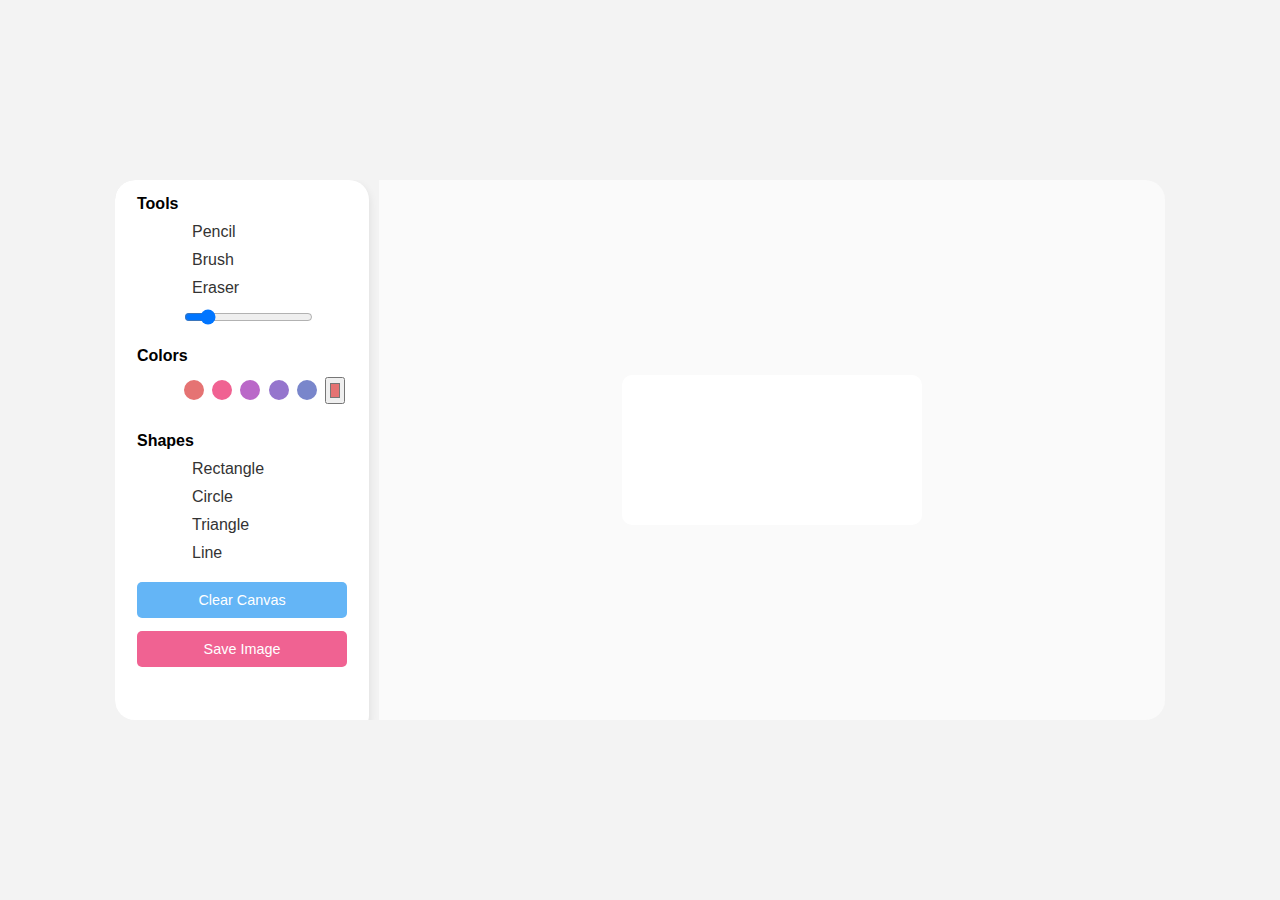
<file: Drawing Space/index.html>
<!DOCTYPE html>
<html lang="en">

<head>
    <meta charset="UTF-8">
    <meta name="viewport" content="width=device-width, initial-scale=1.0">
    <title>Drawing App</title>
    <link rel="stylesheet" href="style.css">
    <script src="script.js" defer></script>
</head>

<body>
    <div class="container">
        <section class="tools-board">
            <div class="row">
                <label class="title"><strong>Tools</strong></label>
                <ul class="options">
                    <li class="option tool active" id="pencil">
                        <i class="fas fa-pencil-alt"></i>
                        <span>Pencil</span>
                    </li>
                    <li class="option tool" id="brush">
                        <i class="fas fa-paint-brush"></i>
                        <span>Brush</span>
                    </li>
                    <li class="option tool" id="eraser">
                        <i class="fas fa-eraser"></i>
                        <span>Eraser</span>
                    </li>
                    <li class="option">
                        <input type="range" id="size-slider" min="1" max="30" value="5">
                    </li>
                </ul>
            </div>
            <div class="row colors">
                <label class="title"><strong>Colors</strong></label>
                <ul class="options">
                    <li class="option selected" style="background-color: #E57373;"></li>
                    <li class="option" style="background-color: #F06292;"></li>
                    <li class="option" style="background-color: #BA68C8;"></li>
                    <li class="option" style="background-color: #9575CD;"></li>
                    <li class="option" style="background-color: #7986CB;"></li>
                    <li class="option">
                        <input type="color" id="color-picker" value="#E57373">
                    </li>
                </ul>
            </div>
            <div class="row shapes">
                <label class="title"><strong>Shapes</strong></label>
                <ul class="options">
                    <li class="option tool" id="rectangle">
                        <i class="far fa-square"></i>
                        <span>Rectangle</span>
                    </li>
                    <li class="option tool" id="circle">
                        <i class="far fa-circle"></i>
                        <span>Circle</span>
                    </li>
                    <li class="option tool" id="triangle">
                        <i class="far fa-play-circle"></i>
                        <span>Triangle</span>
                    </li>
                    <li class="option tool" id="line">
                        <i class="fas fa-slash"></i>
                        <span>Line</span>
                    </li>
                </ul>
            </div>
            <div class="row buttons">
                <button class="clear-canvas">Clear Canvas</button>
                <button class="save-img">Save Image</button>
            </div>
        </section>
        <section class="drawing-board">
            <canvas></canvas>
        </section>
    </div>
</body>

</html>
</file>
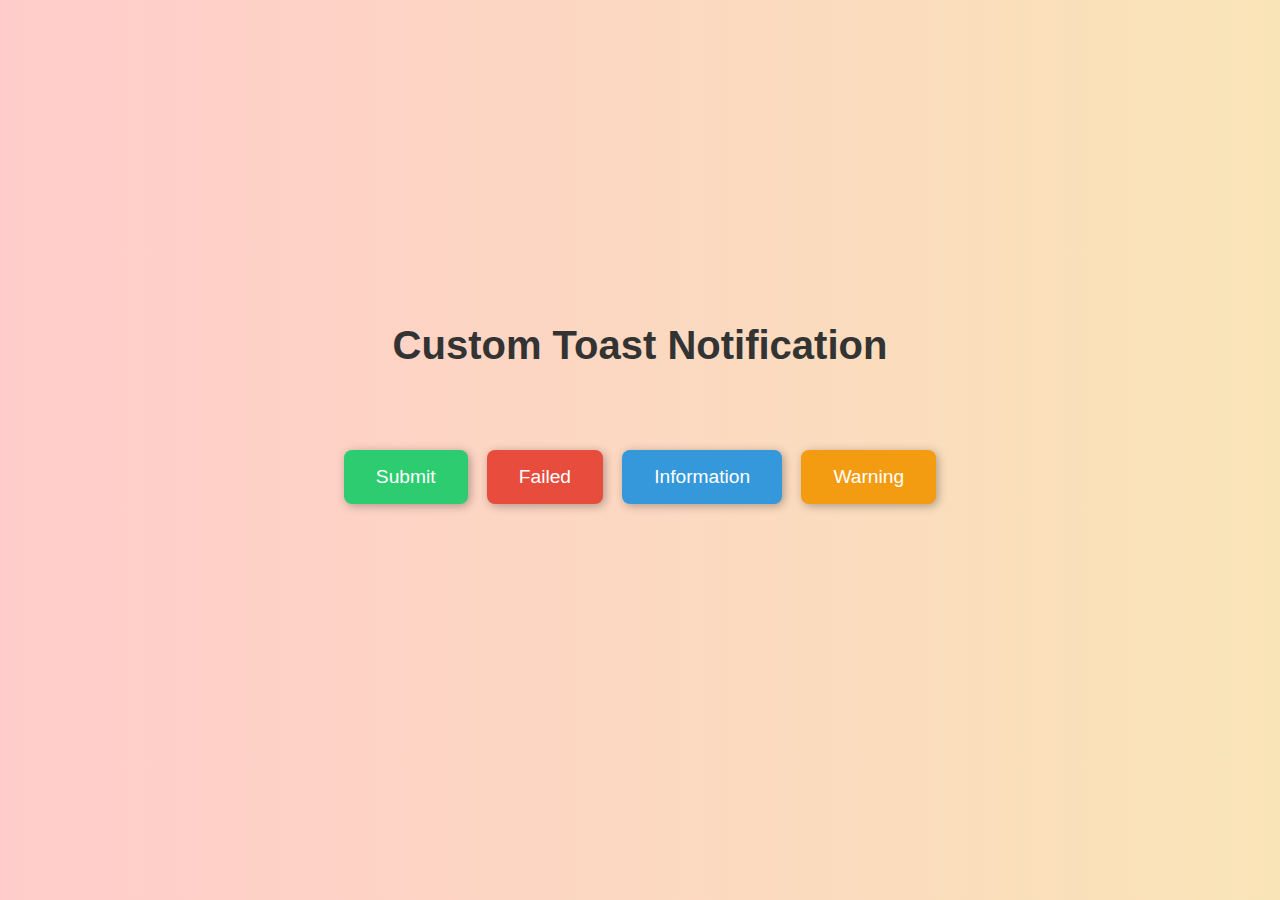
<file: Notifications/index.html>
<!DOCTYPE html>
<html lang="en">

<head>
    <meta charset="UTF-8">
    <meta name="viewport" content="width=device-width, initial-scale=1.0">
    <title>Custom Toast Notification</title>
    <link rel="stylesheet" href="style.css">
    <link rel="stylesheet"
        href="https://fonts.googleapis.com/css2?family=Material+Symbols+Outlined:opsz,wght,FILL,GRAD@20..48,100..700,0..1,-50..200" />
</head>

<body>
    <div class="container">
        <h1>Custom Toast Notification</h1>
        <div class="toast-buttons">
            <div class="toast-row">
                <button type="button" class="custom-toast success-toast">
                    Submit
                </button>
                <button type="button" class="custom-toast danger-toast">
                    Failed
                </button>
                <button type="button" class="custom-toast info-toast">
                    Information
                </button>
                <button type="button" class="custom-toast warning-toast">
                    Warning
                </button>
            </div>
        </div>
    </div>
    <div class="toast-overlay" id="toast-overlay"></div>
    <script src="./script.js"></script>
</body>

</html>
</file>
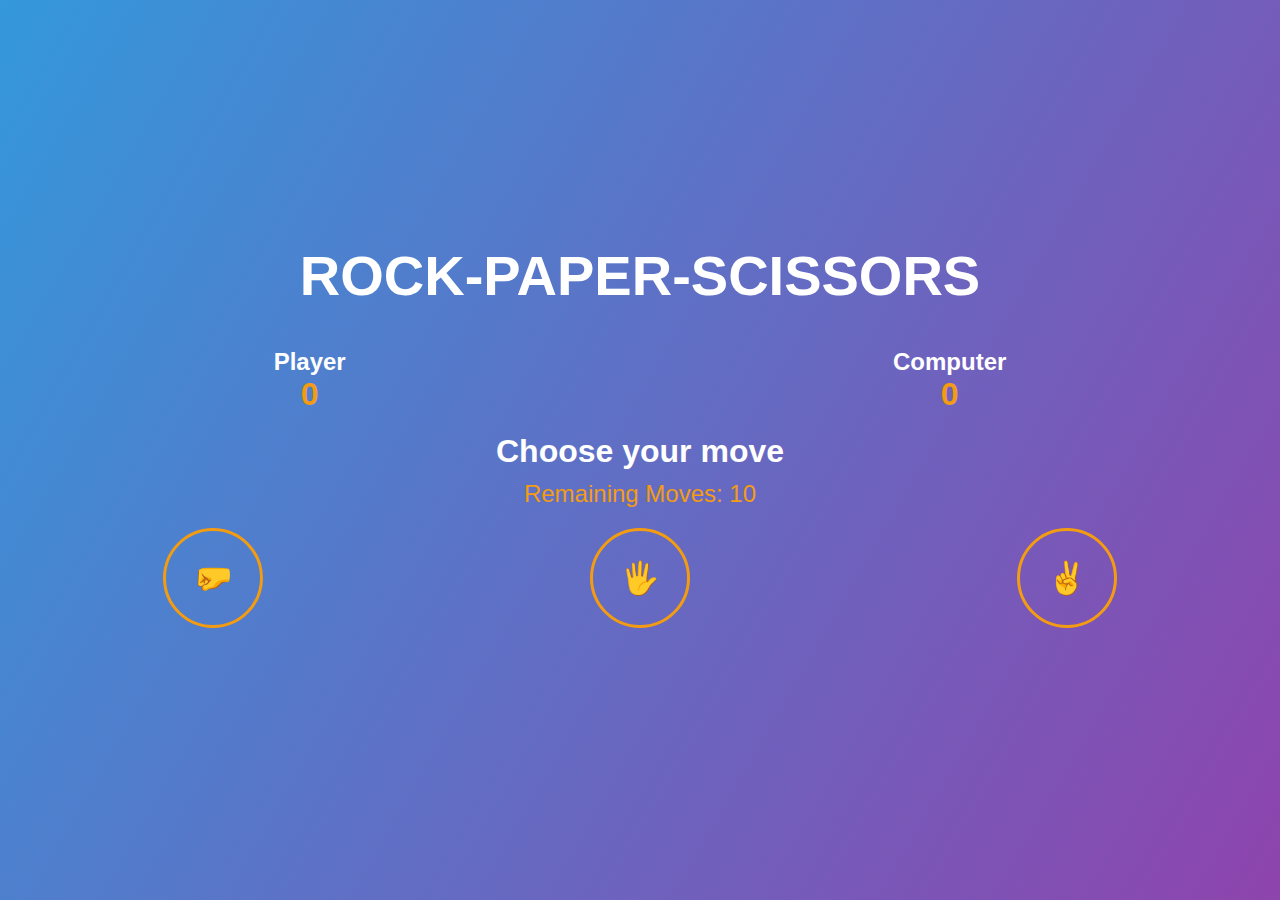
<file: Rock_Paper_Scissors/index.html>
<!DOCTYPE html>
<html lang="en">

<head>
    <meta charset="UTF-8">
    <meta name="viewport" content="width=device-width, initial-scale=1.0">
    <link rel="stylesheet" href="styles.css">
    <title>Rock-Paper-Scissors Game</title>
</head>

<body>
    <section class="game">
        <!--Title -->
        <div class="title">Rock-Paper-Scissors</div>

        <!--Display Score of player and computer -->
        <div class="score">
            <div class="playerScore">
                <h2>Player</h2>
                <p class="p-count count">0</p>
            </div>
            <div class="computerScore">
                <h2>Computer</h2>
                <p class="c-count count">0</p>
            </div>
        </div>

        <div class="move">Choose your move</div>

        <!--Number of moves left before game ends -->
        <div class="movesleft">Remaining Moves: 10</div>

        <!--Options available to player to play game -->
        <div class="options">
            <button class="rock">&#x1F91B</button>
            <button class="paper">&#x1F590</button>
            <button class="scissor">&#x270C</button>
        </div>

        <!-- Display computer's choice -->
        <div class="computer-choice"></div>

        <!--Final result of game -->
        <div class="result"></div>

        <!--Reload the game -->
        <button class="reload"></button>
    </section>

    <script src="app.js"></script>
</body>

</html>
</file>
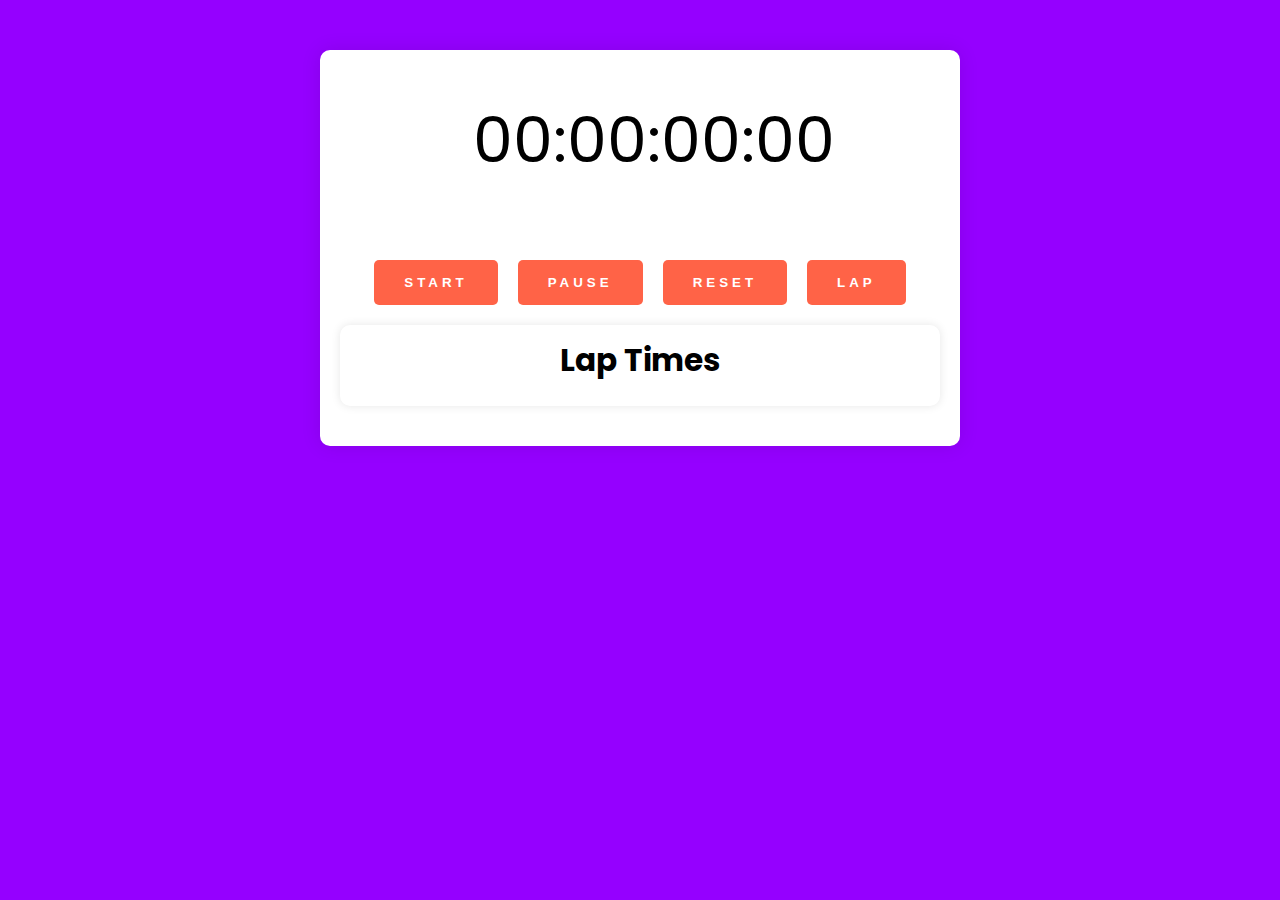
<file: Stopwatch/index.html>
<!DOCTYPE html>
<html lang="en">

<head>
    <!-- Required meta tags -->
    <meta charset="utf-8">
    <meta name="viewport" content="width=device-width, initial-scale=1">

    <!-- CSS -->
    <link rel="stylesheet" href="style.css">

    <title>Simple Stopwatch using JavaScript - @code.scientist x @codingtorque</title>
</head>

<body>
    <section class="container">
        <div class="watch">
            <h2 id="watch">00:00:00:00</h2>
        </div>
        <div class="buttons">
            <button id="start">Start</button>
            <button id="pause">Pause</button>
            <button id="reset">Reset</button>
            <button id="lap">Lap</button>
        </div>
        <div class="lap-times">
            <h3>Lap Times</h3>
            <ul id="lap-list"></ul>
        </div>
    </section>

    <script src="script.js"></script>
</body>

</html>
</file>
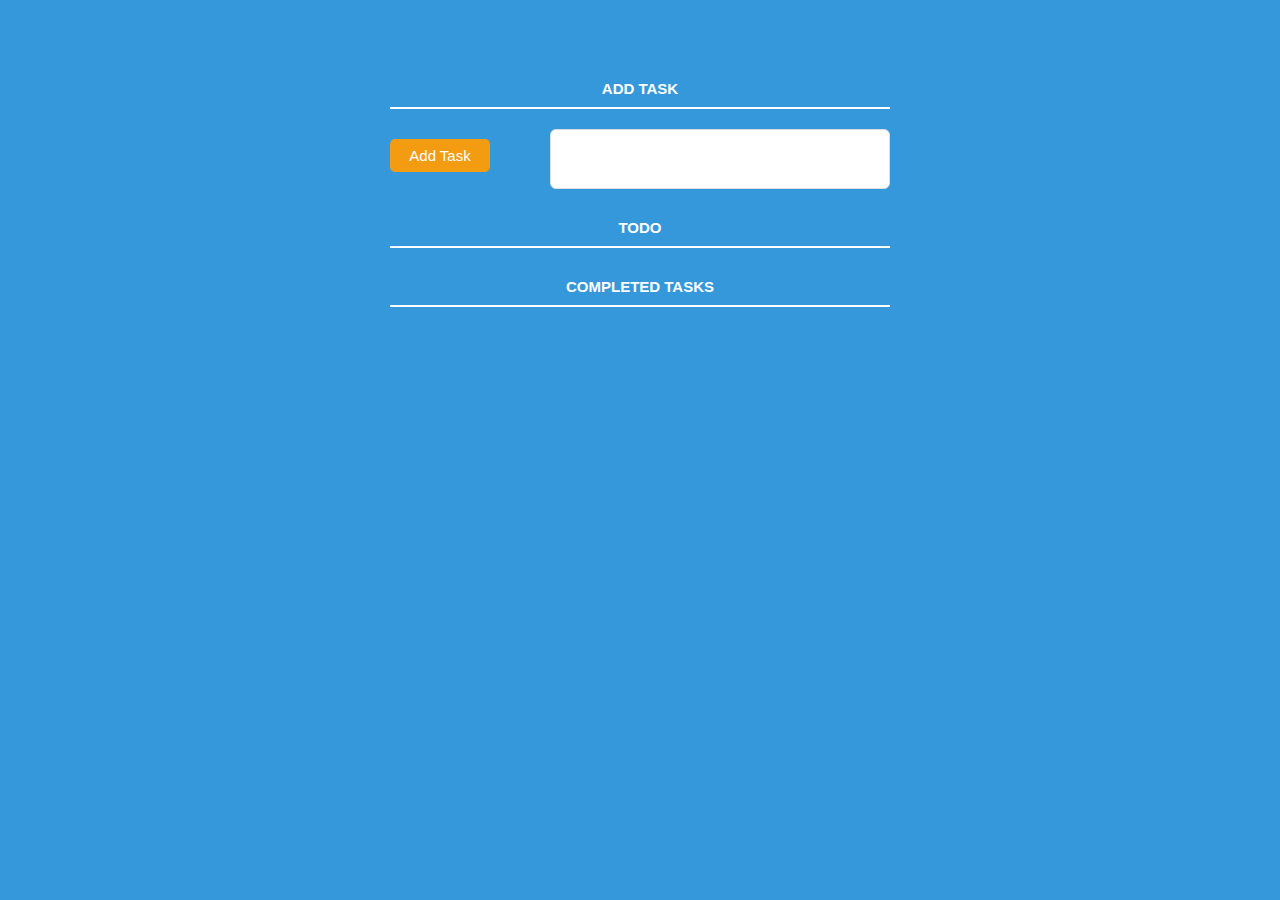
<file: To-Do List/index.html>
<!DOCTYPE html>
<html>

<head>
    <title>Task Tracker</title>
    <link rel="stylesheet" href="styles.css" type="text/css" media="screen" charset="utf-8">
</head>

<body>
    <div class="container">
        <p>
            <label for="new-task" class="middle">Add Task</label>
            <input id="new-task" type="text">
            <button>Add Task</button>
        </p>
        <h3 class="middle">Todo</h3>
        <ul id="incomplete-tasks">
        </ul>
        <h3 class="middle">Completed Tasks</h3>
        <ul id="completed-tasks">
        </ul>
    </div>
    <script type="text/javascript" src="script.js"></script>
</body>

</html>
</file>
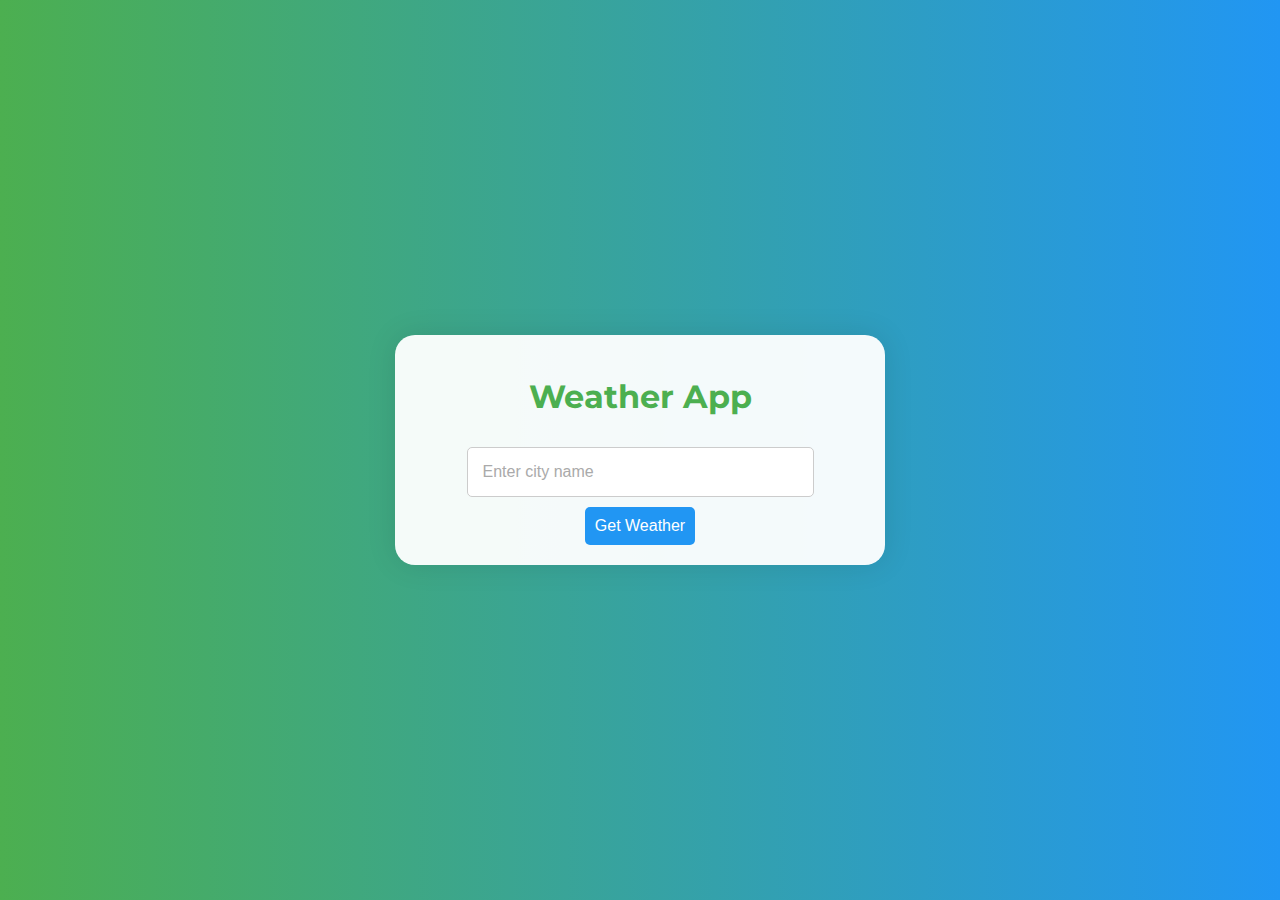
<file: Weather App/index.html>
<!DOCTYPE html>
<html lang="en">

<head>
    <meta charset="UTF-8">
    <meta name="viewport" content="width=device-width, initial-scale=1.0">
    <link rel="stylesheet" href="style.css">
    <link rel="stylesheet" href="https://cdnjs.cloudflare.com/ajax/libs/animate.css/4.1.1/animate.min.css">
    <link rel="stylesheet" href="https://cdnjs.cloudflare.com/ajax/libs/font-awesome/5.15.1/css/all.min.css">
    <link href="https://fonts.googleapis.com/css2?family=Montserrat:wght@400;700&display=swap" rel="stylesheet">
    <title>Weather App</title>
</head>

<body>
    <div class="container">
        <div class="weather-card">
            <h1 style="color: #4CAF50;">
                Weather App
            </h1>
            <input type="text" id="city-input" placeholder="Enter city name">
            <button id="city-input-btn" onclick="weatherFn($('#city-input').val())">
                Get Weather
            </button>
            <div id="weather-info" class="animate__animated animate__fadeIn">
                <h3 id="city-name"></h3>
                <p id="date"></p>
                <!-- <img id="weather-icon" src="" alt="Weather Icon"> -->
                <p id="temperature"></p>
                <p id="description"></p>
                <p id="wind-speed"></p>
            </div>
        </div>
    </div>
    <script src="https://code.jquery.com/jquery-3.6.0.min.js"></script>
    <script src="https://momentjs.com/downloads/moment.min.js"></script>
    <script src="script.js"></script>
    <script>
        // Set default city to Delhi
        $(document).ready(function () {
            weatherFn('Delhi');
        });
    </script>
</body>

</html>
</file>
<file: Drawing Space/style.css>
body {
    display: flex;
    align-items: center;
    justify-content: center;
    min-height: 100vh;
    background-color: #f3f3f3;
    margin: 0;
    font-family: 'Arial', sans-serif;
}

.container {
    display: flex;
    gap: 10px;
    height: 540px;
    max-width: 1050px;
    width: 100%;
    border-radius: 20px;
    overflow: hidden; /* Ensure rounded corners on overflow */
}

.tools-board {
    width: 210px;
    height: 100%;
    border-radius: 20px;
    background-color: #fff;
    padding: 15px 22px 0;
    box-shadow: 0 4px 10px rgba(0, 0, 0, 0.1);
}

.tools-board .row {
    margin-bottom: 20px;
}

.row .options {
    list-style: none;
    margin: 10px 0 0 5px;
}

.row .options .option {
    display: flex;
    cursor: pointer;
    align-items: center;
    margin-bottom: 10px;
}

.option:hover i {
    color: #f06292;
}

.option span {
    color: #333;
    cursor: pointer;
    padding-left: 10px;
}

.colors .options {
    display: flex;
    justify-content: space-between;
}

.colors .option {
    height: 20px;
    width: 20px;
    border-radius: 50%;
    margin-top: 3px;
    position: relative;
    cursor: pointer;
    border: 2px solid #fff;
    transition: transform 0.3s ease-in-out;
}

.colors .option:hover {
    transform: scale(1.2);
}

.buttons button {
    width: 100%;
    color: #fff;
    border: none;
    outline: none;
    font-size: 0.9rem;
    padding: 10px;
    margin-bottom: 13px;
    background: #f06292;
    border-radius: 5px;
    cursor: pointer;
    transition: background-color 0.3s ease;
}

.buttons .clear-canvas {
    background-color: #64b5f6;
}

.clear-canvas:hover, .save-img:hover {
    background-color: #f48fb1;
}

.drawing-board {
    flex: 1;
    display: flex;
    justify-content: center;
    align-items: center;
    background-color: #fafafa;
}

.drawing-board canvas {
    border-radius: 10px;
    cursor: crosshair;
}
</file>
<file: Notifications/style.css>
/* style.css */

* {
    margin: 0;
    padding: 0;
    box-sizing: border-box;
}

body {
    min-height: 100vh;
    display: flex;
    justify-content: center;
    align-items: center;
    background: #f9e4b7;
    background-image: linear-gradient(
        to right,
        #ffcccb 0%,
        #f9e4b7 100%
    );
    padding: 3em 0;
    font-family: Arial, sans-serif;
}

.container {
    text-align: center;
}

h1 {
    font-size: 2.5rem;
    color: #333;
    margin-bottom: 1em;
}

.toast-buttons {
    max-width: 700px;
    display: flex;
    flex-wrap: wrap;
    justify-content: center;
    gap: 15px;
    margin: 2em auto;
}

.toast-row {
    display: flex;
    justify-content: center;
    margin: 1em 0;
    padding: 1rem;
    flex-wrap: wrap;
}

button.custom-toast {
    padding: 1rem 2rem;
    border: none;
    color: #fff;
    font-weight: 500;
    border-radius: 8px;
    box-shadow: 2px 2px 10px rgba(0, 0, 0, 0.3);
    cursor: pointer;
    margin: 0.5em;
    transition: filter 0.2s ease-in-out, transform 0.3s ease-in-out, background-color 0.3s;
    font-size: 1.2rem;
    background-color: #4CAF50; /* Vibrant green */
    outline: none;
}

button.custom-toast:hover {
    filter: brightness(0.9);
    background-color: #45a049; /* Darker green on hover */
}

button.success-toast {
    background-color: #2ecc71; /* Lighter green */
}

button.danger-toast {
    background-color: #e74c3c; /* Red */
}

button.info-toast {
    background-color: #3498db; /* Blue */
}

button.warning-toast {
    background-color: #f39c12; /* Orange */
}

.toast-overlay {
    position: fixed;
    top: 0;
    left: 0;
    width: 100%;
    height: 100%;
    z-index: 999;
    background-color: rgba(0, 0, 0, 0.5);
    display: none;
}

.toast {
    position: fixed;
    top: 25px;
    right: 25px;
    max-width: 300px;
    background: #fff;
    padding: 1rem;
    border-radius: 8px;
    box-shadow: -1px 1px 10px rgba(0, 0, 0, 0.3);
    z-index: 1023;
    animation: slideInRight 0.3s ease-in-out forwards, fadeOut 0.5s ease-in-out forwards 3s;
    transform: translateX(110%);
}

.toast.closing {
    animation: slideOutRight 0.5s ease-in-out forwards;
}

.toast-progress {
    position: absolute;
    display: block;
    bottom: 0;
    left: 0;
    height: 4px;
    width: 100%;
    background: #b7b7b7;
    animation: toastProgress 3s ease-in-out forwards;
}

.toast-content-wrapper {
    display: flex;
    justify-content: space-between;
    align-items: center;
}

.toast-icon {
    padding: 0.5rem;
    font-size: 1.5rem;
}

.toast-message {
    flex: 1;
    font-size: 1rem;
    color: #333;
    padding: 0.5rem;
}

.toast.toast-success {
    background: #c7f3d7; /* Light green */
}

.toast.toast-success .toast-progress {
    background-color: #2ecc71;
}

.toast.toast-danger {
    background: #fcc9c9; /* Light red */
}

.toast.toast-danger .toast-progress {
    background-color: #e74c3c;
}

.toast.toast-info {
    background: #d6eaf8; /* Light blue */
}

.toast.toast-info .toast-progress {
    background-color: #3498db;
}

.toast.toast-warning {
    background: #f8e8b8; /* Light orange */
}

.toast.toast-warning .toast-progress {
    background-color: #f39c12;
}

@keyframes slideInRight {
    0% {
        transform: translateX(110%);
    }

    75% {
        transform: translateX(-10%);
    }

    100% {
        transform: translateX(0%);
    }
}

@keyframes slideOutRight {
    0% {
        transform: translateX(0%);
    }

    25% {
        transform: translateX(-10%);
    }

    100% {
        transform: translateX(110%);
    }
}

@keyframes fadeOut {
    0% {
        opacity: 1;
    }

    100% {
        opacity: 0;
    }
}

@keyframes toastProgress {
    0% {
        width: 100%;
    }

    100% {
        width: 0%;
    }
}
</file>
<file: Stopwatch/style.css>
@import url("https://fonts.googleapis.com/css?family=Poppins:400,700&display=swap");

:root {
    --primary-color: rgb(149, 0, 255);
    --primary-color-darker: rgb(85, 112, 84);
    --secondary-color: #FF6347; /* Example secondary color */
}

* {
    box-sizing: border-box;
    outline: 0;
    padding: 0;
    margin: 0;
}

body {
    margin: 0;
    padding: 0;
    background: var(--primary-color);
    font-family: "Poppins", sans-serif;
    font-size: 1.3em;
    line-height: 1.5em;
}

.container {
    max-width: 640px;
    margin: 50px auto;
    padding: 20px;
    border-radius: 10px;
    background: white;
    box-shadow: 0 0 20px rgba(0, 0, 0, 0.1);
}

.watch {
    display: flex;
    flex-direction: row;
    justify-content: center;
    align-items: center;
    background: white;
    height: 10rem;
    border-radius: 20px;
    margin-bottom: 20px;
}

h2 {
    font-size: 3em;
    font-weight: 400;
    height: 50px;
    width: 335px;
}

h2.paused {
    color: red;
}

.buttons {
    display: flex;
    flex-direction: row;
    justify-content: center;
    margin: 10px 0;
}

.buttons button {
    margin: 10px;
    padding: 15px 30px;
    font-weight: bold;
    text-transform: uppercase;
    letter-spacing: 4px;
    border-radius: 5px;
    cursor: pointer;
    background-color: var(--secondary-color);
    color: white;
    border: none;
    transition: background-color 0.3s ease;
}

.buttons button:hover {
    background-color: var(--primary-color-darker);
    opacity: 0.8;
}

.lap-times {
    background: white;
    border-radius: 10px;
    padding: 20px;
    box-shadow: 0 0 10px rgba(0, 0, 0, 0.1);
    margin-bottom: 20px;
}

.lap-times h3 {
    text-align: center;
    margin-bottom: 10px;
    font-size: 1.5em;
}

#lap-list {
    list-style: none;
    padding: 0;
}

#lap-list li {
    font-size: 1.2em;
    margin-bottom: 5px;
}
</file>
<file: To-Do List/styles.css>
/* Basic Style */
body {
  background: #3498db; /* Vibrant blue */
  color: #333;
  font-family: 'Lato', sans-serif;
}

.container {
  display: block;
  width: 500px;
  margin: 50px auto 0;
}

ul {
  margin: 0;
  padding: 0;
}

li * {
  float: left;
}

li,
h3 {
  clear: both;
  list-style: none;
}

input,
button {
  outline: none;
}

button {
  background-color: #f39c12; /* Bright orange */
  border: 0;
  color: #fff;
  font-size: 15px;
  width: 100px;
  margin: 10px 0 0;
  font-family: 'Lato', sans-serif;
  cursor: pointer;
  padding: 8px;
  border-radius: 5px;
  transition: background-color 0.3s ease-in-out;
}

button:hover {
  background-color: #e67e22; /* Darker orange */
}

/* Heading */
h3,
label[for="new-task"] {
  color: #fff; /* White */
  font-weight: 700;
  font-size: 15px;
  border-bottom: 2px solid #fff; /* White */
  padding: 30px 0 10px;
  margin: 0;
  text-transform: uppercase;
}

input[type="text"] {
  margin: 0;
  font-size: 18px;
  line-height: 18px;
  height: 38px;
  padding: 10px;
  border: 1px solid #ddd;
  background: #fff;
  border-radius: 6px;
  font-family: 'Lato', sans-serif;
  color: #333;
}

input[type="text"]:focus {
  color: #333;
  border-color: #f39c12; /* Bright orange */
}

.middle {
  text-align: center;
}

/* New Task */
label[for="new-task"] {
  display: block;
  margin: 0 0 20px;
}

input#new-task {
  float: right;
  width: 318px;
}

/* Task list */
li {
  overflow: hidden;
  padding: 20px 0;
  border-bottom: 1px solid #eee;
}

li > input[type="checkbox"] {
  margin: 0 10px;
  position: relative;
  top: 4px;
}

li > label {
  font-size: 18px;
  line-height: 40px;
  width: 237px;
  padding: 0 0 0 11px;
  color: #333;
}

li > input[type="text"] {
  width: 226px;
  font-size: 16px;
  border: 1px solid #ddd;
  padding: 8px;
  border-radius: 5px;
}

li > .delete:hover {
  color: #e74c3c; /* Red */
}

/* Completed */
#completed-tasks label {
  text-decoration: line-through;
  color: #888;
}

/* Edit Task */
ul li input[type="text"] {
  display: none;
}

ul li.editMode input[type="text"] {
  display: block;
}

ul li.editMode label {
  display: none;
}
</file>
<file: Weather App/style.css>
body {
    margin: 0;
    font-family: 'Montserrat', sans-serif;
    display: flex;
    justify-content: center;
    align-items: center;
    height: 100vh;
    background: linear-gradient(to right, #4CAF50, #2196F3);
}

.container {
    text-align: center;
}

.weather-card {
    background-color: rgba(255, 255, 255, 0.95);
    border-radius: 20px;
    padding: 20px;
    box-shadow: 0 0 30px rgba(0, 0, 0, 0.1);
    transition: transform 0.3s ease-in-out;
    width: 450px;
}

.weather-card:hover {
    transform: scale(1.05);
}

#city-input {
    padding: 15px;
    margin: 10px 0;
    width: 70%;
    border: 1px solid #ccc;
    border-radius: 5px;
    font-size: 16px;
}

#city-input:focus {
    outline: none;
    border-color: #2196F3;
}

#city-input::placeholder {
    color: #aaa;
}

#city-input-btn {
    padding: 10px;
    background-color: #2196F3;
    color: #fff;
    border: none;
    border-radius: 5px;
    font-size: 16px;
    cursor: pointer;
}

#city-input-btn:hover {
    background-color: #1565C0;
}

#weather-info {
    display: none;
}

#weather-icon {
    width: 100px;
    height: 100px;
}

#temperature {
    font-size: 24px;
    font-weight: bold;
    margin: 8px 0;
}

#description {
    font-size: 18px;
    margin-bottom: 10px;
}

#wind-speed {
    font-size: 16px;
    color: rgb(255, 0, 0);
}

#date {
    font-size: 14px;
    color: rgb(255, 0, 0);
}
</file>
<file: Rock_Paper_Scissors/styles.css>
/* styles.css */

/* Reset and basic styles */
* {
    margin: 0;
    padding: 0;
    box-sizing: border-box;
}

body {
    font-family: 'Segoe UI', Tahoma, Geneva, Verdana, sans-serif;
    background: linear-gradient(120deg, #3498db, #8e44ad); /* Gradient background */
    color: #fff; /* White text */
}

.game {
    display: flex;
    flex-direction: column;
    align-items: center;
    justify-content: center;
    height: 100vh;
}

.title {
    font-size: 3.5rem;
    font-weight: bold;
    text-transform: uppercase;
    color: #fff; /* White text */
    margin-bottom: 20px;
}

.score {
    display: flex;
    width: 100%;
    justify-content: space-around;
    margin-top: 20px;
}

.playerScore, .computerScore {
    text-align: center;
}

.p-count, .c-count {
    font-size: 2rem;
    font-weight: bold;
    color: #f39c12; /* Orange */
}

.options {
    display: flex;
    justify-content: space-around;
    width: 100%;
    margin-top: 20px;
}

.rock, .paper, .scissor {
    width: 100px;
    height: 100px;
    border-radius: 50%;
    border: 3px solid #f39c12; /* Orange border */
    background-color: transparent;
    font-size: 2rem;
    color: #fff; /* White text */
    cursor: pointer;
    transition: all 0.3s ease;
}

.rock:hover, .paper:hover, .scissor:hover {
    background-color: #f39c12; /* Orange background on hover */
}

.move {
    font-size: 2rem;
    font-weight: bold;
    margin-top: 20px;
    color: #fff; /* White text */
}

.movesleft {
    font-size: 1.5rem;
    margin-top: 10px;
    color: #f39c12; /* Orange */
}

.result {
    font-size: 2rem;
    text-align: center;
    margin-top: 20px;
}

.computer-choice {
    font-size: 1.2rem;
    color: #ddd; /* Light gray */
    margin-top: 10px;
}

.reload {
    display: none;
    margin-top: 20px;
    padding: 10px 20px;
    background-color: #2ecc71; /* Green */
    color: #fff; /* White text */
    border: none;
    border-radius: 5px;
    cursor: pointer;
    font-size: 1rem;
    transition: background-color 0.3s ease;
}

.reload:hover {
    background-color: #27ae60; /* Darker green on hover */
}
</file>
